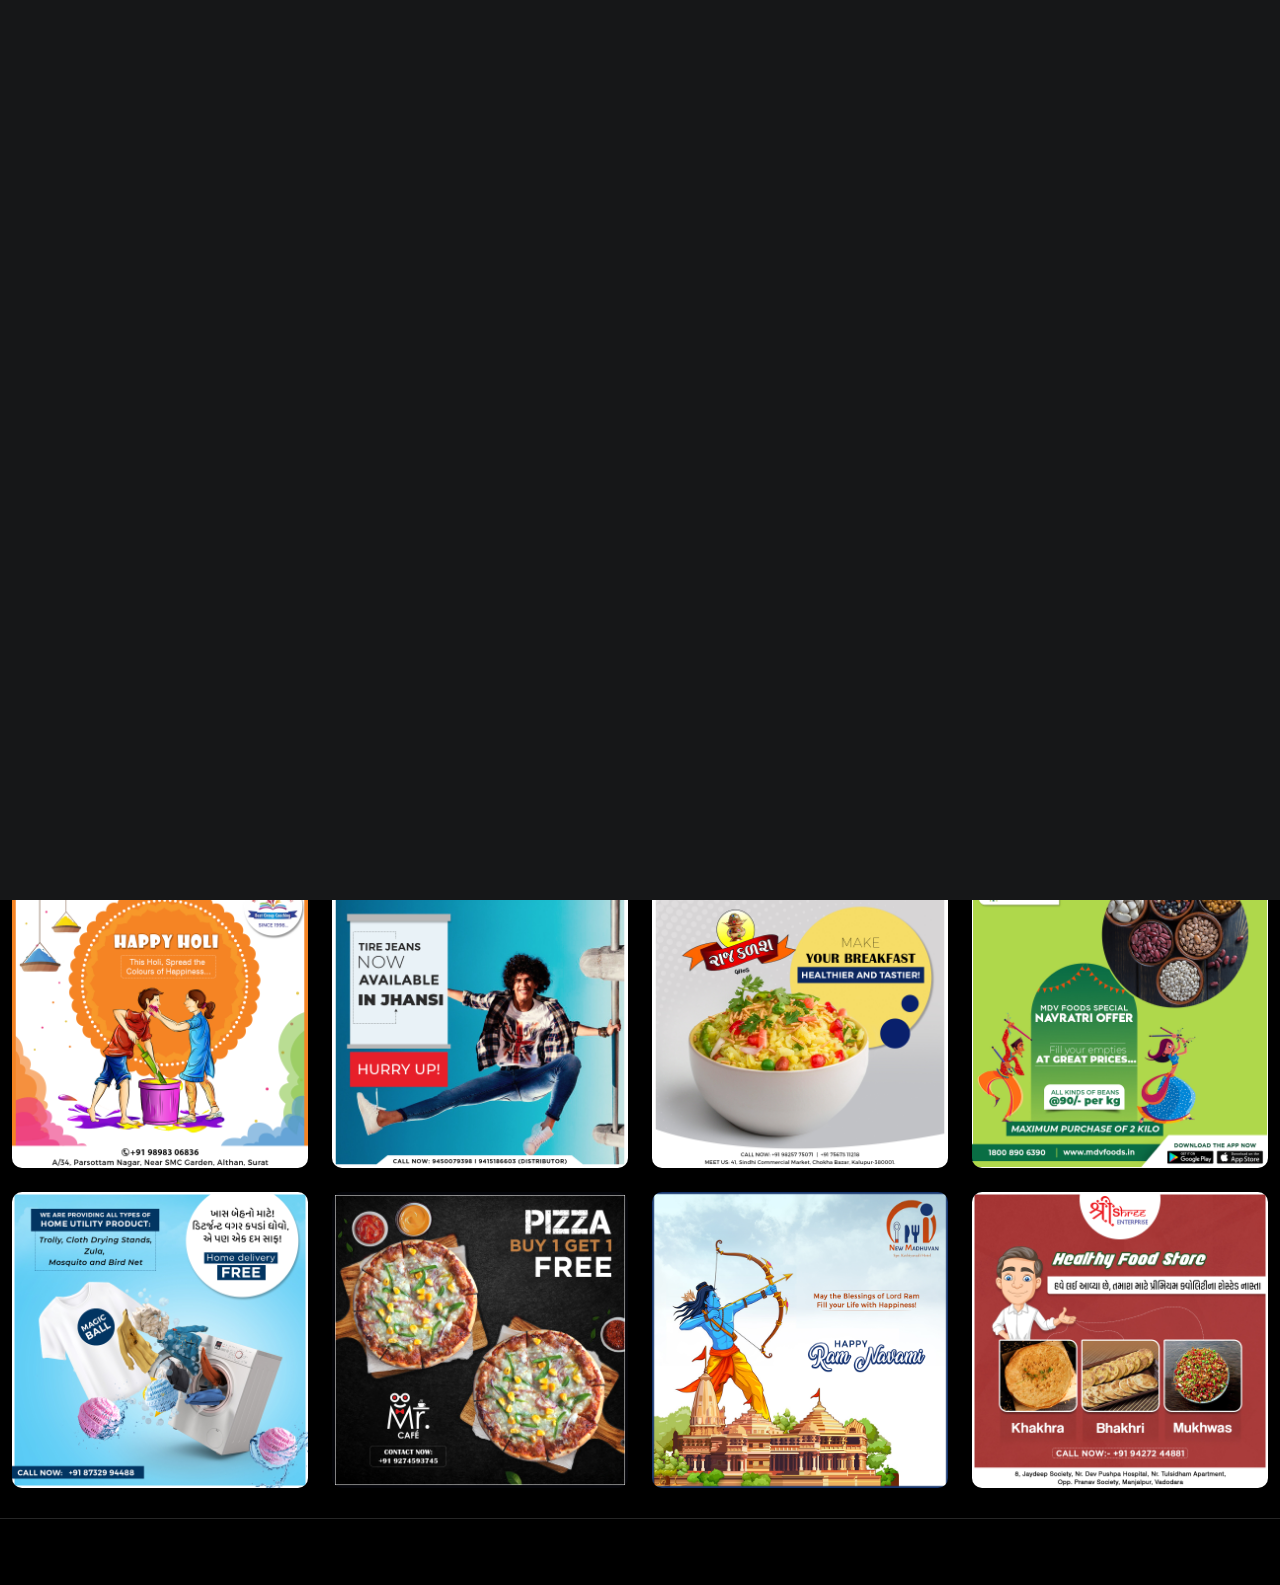
<file: index.html>
<!DOCTYPE html>
<html lang="en">

<head>
  <meta charset="utf-8">
  <meta content="width=device-width, initial-scale=1.0" name="viewport">

  <title>Srushti Patel</title>
  <meta content="" name="description">
  <meta content="" name="keywords">

  <!-- Favicons -->
  <link href="assets/img/favicon.png" rel="icon">
  <link href="assets/img/apple-touch-icon.png" rel="apple-touch-icon">

  <!-- Google Fonts -->
  <link rel="preconnect" href="https://fonts.googleapis.com">
  <link rel="preconnect" href="https://fonts.gstatic.com" crossorigin>
  <link href="https://fonts.googleapis.com/css2?family=Open+Sans:ital,wght@0,300;0,400;0,500;0,600;0,700;1,300;1,400;1,600;1,700&family=Inter:ital,wght@0,300;0,400;0,500;0,600;0,700;1,300;1,400;1,500;1,600;1,700&family=Cardo:ital,wght@0,400;0,700;1,400&display=swap" rel="stylesheet">

  <!-- Vendor CSS Files -->
  <link href="assets/vendor/bootstrap/css/bootstrap.min.css" rel="stylesheet">
  <link href="assets/vendor/bootstrap-icons/bootstrap-icons.css" rel="stylesheet">
  <link href="assets/vendor/swiper/swiper-bundle.min.css" rel="stylesheet">
  <link href="assets/vendor/glightbox/css/glightbox.min.css" rel="stylesheet">
  <link href="assets/vendor/aos/aos.css" rel="stylesheet">

  <!-- Template Main CSS File -->
  <link href="assets/css/main.css" rel="stylesheet">

</head>

<body>

  <!-- ======= Header ======= -->
  <header id="header" class="header d-flex align-items-center fixed-top">
    <div class="container-fluid d-flex align-items-center justify-content-between">

      <a href="index.html" class="logo d-flex align-items-center  me-auto me-lg-0">
        <!-- Uncomment the line below if you also wish to use an image logo -->
        <img src="assets/img/logo.png" alt="">
        <!-- <i class="bi bi-camera"></i> -->
        <h1>Srushti Patel</h1>
      </a>

      <nav id="navbar" class="navbar">
        <ul>
          <li><a href="index.html" class="active">Home</a></li>
          <li><a href="about.html">About</a></li>
          <li><a href="gallery.html"><span>Gallery</span></a>
          <!-- <li class="dropdown"><a href="#"><span>Gallery</span> <i class="bi bi-chevron-down dropdown-indicator"></i></a> -->
            <!-- <ul>
              <li><a href="gallery.html">Nature</a></li>
              <li><a href="gallery.html">People</a></li>
              <li><a href="gallery.html">Architecture</a></li>
              <li><a href="gallery.html">Animals</a></li>
              <li><a href="gallery.html">Sports</a></li>
              <li><a href="gallery.html">Travel</a></li>
              <li class="dropdown"><a href="#"><span>Sub Menu</span> <i class="bi bi-chevron-down dropdown-indicator"></i></a>
                <ul>
                  <li><a href="#">Sub Menu 1</a></li>
                  <li><a href="#">Sub Menu 2</a></li>
                  <li><a href="#">Sub Menu 3</a></li>
                </ul>
              </li>
            </ul> -->
          </li>
          <li><a href="services.html">Services</a></li>
          <li><a href="contact.html">Contact</a></li>
        </ul>
      </nav><!-- .navbar -->

      <div class="header-social-links">
        <!-- <a href="#" class="twitter"><i class="bi bi-twitter"></i></a>
        <a href="#" class="facebook"><i class="bi bi-facebook"></i></a>
        <a href="#" class="instagram"><i class="bi bi-instagram"></i></a>
        <a href="#" class="linkedin"><i class="bi bi-linkedin"></i></i></a> -->
      </div>
      <i class="mobile-nav-toggle mobile-nav-show bi bi-list"></i>
      <i class="mobile-nav-toggle mobile-nav-hide d-none bi bi-x"></i>

    </div>
  </header><!-- End Header -->

  <!-- ======= Hero Section ======= -->
  <section id="hero" class="hero d-flex flex-column justify-content-center align-items-center" data-aos="fade" data-aos-delay="1500">
    <div class="container">
      <div class="row justify-content-center">
        <div class="col-lg-6 text-center">
          <h2>I'm <span>Srushti Patel</span> a Professional Graphic Designer from surat city.</h2>
          <p>Enthusiastic and hard-working production graphic designer with 2+ years of professional experiences. seeking a role with Clean and Green, where my background in product design and randing would enale Clean and Green products to rival competitor brands with uniue, treding design and attract more customers.</p>
          <!-- <a href="contact.html" class="btn-get-started">Available for hire</a> -->
        </div>
      </div>
    </div>
  </section><!-- End Hero Section -->

  <main id="main" data-aos="fade" data-aos-delay="1500">

    <!-- ======= Gallery Section ======= -->
    <section id="gallery" class="gallery">
      <div class="container-fluid">
<div class="row gy-4 justify-content-center">
          <div class="col-xl-3 col-lg-4 col-md-6">
            <div class="gallery-item h-100">
              <img src="assets/img/gallery/Good friday.jpg" class="img-fluid" alt="">
              <div class="gallery-links d-flex align-items-center justify-content-center">
                <a href="assets/img/gallery/Good friday.jpg" title="Good Friday" class="glightbox preview-link"><i class="bi bi-arrows-angle-expand"></i></a>
                <!-- <a href="gallery-single.html" class="details-link"><i class="bi bi-link-45deg"></i></a> -->
              </div>
            </div>
          </div><!-- End Gallery Item -->
          <div class="col-xl-3 col-lg-4 col-md-6">
            <div class="gallery-item h-100">
              <img src="assets/img/gallery/hanuman jayanti.jpg" class="img-fluid" alt="">
              <div class="gallery-links d-flex align-items-center justify-content-center">
                <a href="assets/img/gallery/hanuman jayanti.jpg" title="Gallery 2" class="glightbox preview-link"><i class="bi bi-arrows-angle-expand"></i></a>
              </div>
            </div>
          </div><!-- End Gallery Item -->
          <div class="col-xl-3 col-lg-4 col-md-6">
            <div class="gallery-item h-100">
              <img src="assets/img/gallery/ramnavami.jpg" class="img-fluid" alt="">
              <div class="gallery-links d-flex align-items-center justify-content-center">
                <a href="assets/img/gallery/ramnavami.jpg" title="Gallery 3" class="glightbox preview-link"><i class="bi bi-arrows-angle-expand"></i></a>
              </div>
            </div>
          </div><!-- End Gallery Item -->
          <div class="col-xl-3 col-lg-4 col-md-6">
            <div class="gallery-item h-100">
              <img src="assets/img/gallery/03 Feb Aloha.jpg" class="img-fluid" alt="">
              <div class="gallery-links d-flex align-items-center justify-content-center">
                <a href="assets/img/gallery/03 Feb Aloha.jpg" title="Gallery 4" class="glightbox preview-link"><i class="bi bi-arrows-angle-expand"></i></a>
              </div>
            </div>
          </div><!-- End Gallery Item -->
          <div class="col-xl-3 col-lg-4 col-md-6">
            <div class="gallery-item h-100">
              <img src="assets/img/gallery/10 March.jpg" class="img-fluid" alt="">
              <div class="gallery-links d-flex align-items-center justify-content-center">
                <a href="assets/img/gallery/10 March.jpg" title="Gallery 5" class="glightbox preview-link"><i class="bi bi-arrows-angle-expand"></i></a>
              </div>
            </div>
          </div><!-- End Gallery Item -->
          <div class="col-xl-3 col-lg-4 col-md-6">
            <div class="gallery-item h-100">
              <img src="assets/img/gallery/34.jpg" class="img-fluid" alt="">
              <div class="gallery-links d-flex align-items-center justify-content-center">
                <a href="assets/img/gallery/34.jpg" title="Gallery 6" class="glightbox preview-link"><i class="bi bi-arrows-angle-expand"></i></a>
              </div>
            </div>
          </div><!-- End Gallery Item -->
          <div class="col-xl-3 col-lg-4 col-md-6">
            <div class="gallery-item h-100">
              <img src="assets/img/gallery/45.jpg" class="img-fluid" alt="">
              <div class="gallery-links d-flex align-items-center justify-content-center">
                <a href="assets/img/gallery/45.jpg" title="Gallery 7" class="glightbox preview-link"><i class="bi bi-arrows-angle-expand"></i></a>
              </div>
            </div>
          </div><!-- End Gallery Item -->
          <div class="col-xl-3 col-lg-4 col-md-6">
            <div class="gallery-item h-100">
              <img src="assets/img/gallery/Extra 02 4 x 4.jpg" class="img-fluid" alt="">
              <div class="gallery-links d-flex align-items-center justify-content-center">
                <a href="assets/img/gallery/Extra 02 4 x 4.jpg" title="Gallery 8" class="glightbox preview-link"><i class="bi bi-arrows-angle-expand"></i></a>
              </div>
            </div>
          </div><!-- End Gallery Item -->
          <div class="col-xl-3 col-lg-4 col-md-6">
            <div class="gallery-item h-100">
              <img src="assets/img/gallery/Magic ball 01.jpg" class="img-fluid" alt="">
              <div class="gallery-links d-flex align-items-center justify-content-center">
                <a href="assets/img/gallery/Magic ball 01.jpg" title="Gallery 9" class="glightbox preview-link"><i class="bi bi-arrows-angle-expand"></i></a>
              </div>
            </div>
          </div><!-- End Gallery Item -->
          <div class="col-xl-3 col-lg-4 col-md-6">
            <div class="gallery-item h-100">
              <img src="assets/img/gallery/Mr. Cafe 3.jpg" class="img-fluid" alt="">
              <div class="gallery-links d-flex align-items-center justify-content-center">
                <a href="assets/img/gallery/Mr. Cafe 3.jpg" title="Gallery 10" class="glightbox preview-link"><i class="bi bi-arrows-angle-expand"></i></a>
              </div>
            </div>
          </div><!-- End Gallery Item -->
          <div class="col-xl-3 col-lg-4 col-md-6">
            <div class="gallery-item h-100">
              <img src="assets/img/gallery/New madhuwan 1.jpg" class="img-fluid" alt="">
              <div class="gallery-links d-flex align-items-center justify-content-center">
                <a href="assets/img/gallery/New madhuwan 1.jpg" title="Gallery 11" class="glightbox preview-link"><i class="bi bi-arrows-angle-expand"></i></a>
              </div>
            </div>
          </div><!-- End Gallery Item -->
          <div class="col-xl-3 col-lg-4 col-md-6">
            <div class="gallery-item h-100">
              <img src="assets/img/gallery/Shree Enterprize.jpg" class="img-fluid" alt="">
              <div class="gallery-links d-flex align-items-center justify-content-center">
              <a href="assets/img/gallery/Shree Enterprize.jpg" title="Gallery 12" class="glightbox preview-link"><i class="bi bi-arrows-angle-expand"></i></a>
              </div>
            </div>
          </div><!-- End Gallery Item -->
          

        </div>
      </div>
    </section><!-- End Gallery Section -->

  </main><!-- End #main -->

  <!-- ======= Footer ======= -->
  <footer id="footer" class="footer">
    <div class="container">
      <!-- <div class="copyright"> -->
        
      <!-- </div> -->
      <div class="credits">
        <!-- All the links in the footer should remain intact. -->
        <!-- You can delete the links only if you purchased the pro version. -->
        <!-- Licensing information: https://bootstrapmade.com/license/ -->
        
		
      </div>
    </div>
  </footer><!-- End Footer -->

  <a href="#" class="scroll-top d-flex align-items-center justify-content-center"><i class="bi bi-arrow-up-short"></i></a>

  <div id="preloader">
    <div class="line"></div>
  </div>

  <!-- Vendor JS Files -->
  <script src="assets/vendor/bootstrap/js/bootstrap.bundle.min.js"></script>
  <script src="assets/vendor/swiper/swiper-bundle.min.js"></script>
  <script src="assets/vendor/glightbox/js/glightbox.min.js"></script>
  <script src="assets/vendor/aos/aos.js"></script>
  <script src="assets/vendor/php-email-form/validate.js"></script>

  <!-- Template Main JS File -->
  <script src="assets/js/main.js"></script>

</body>

</html>
</file>
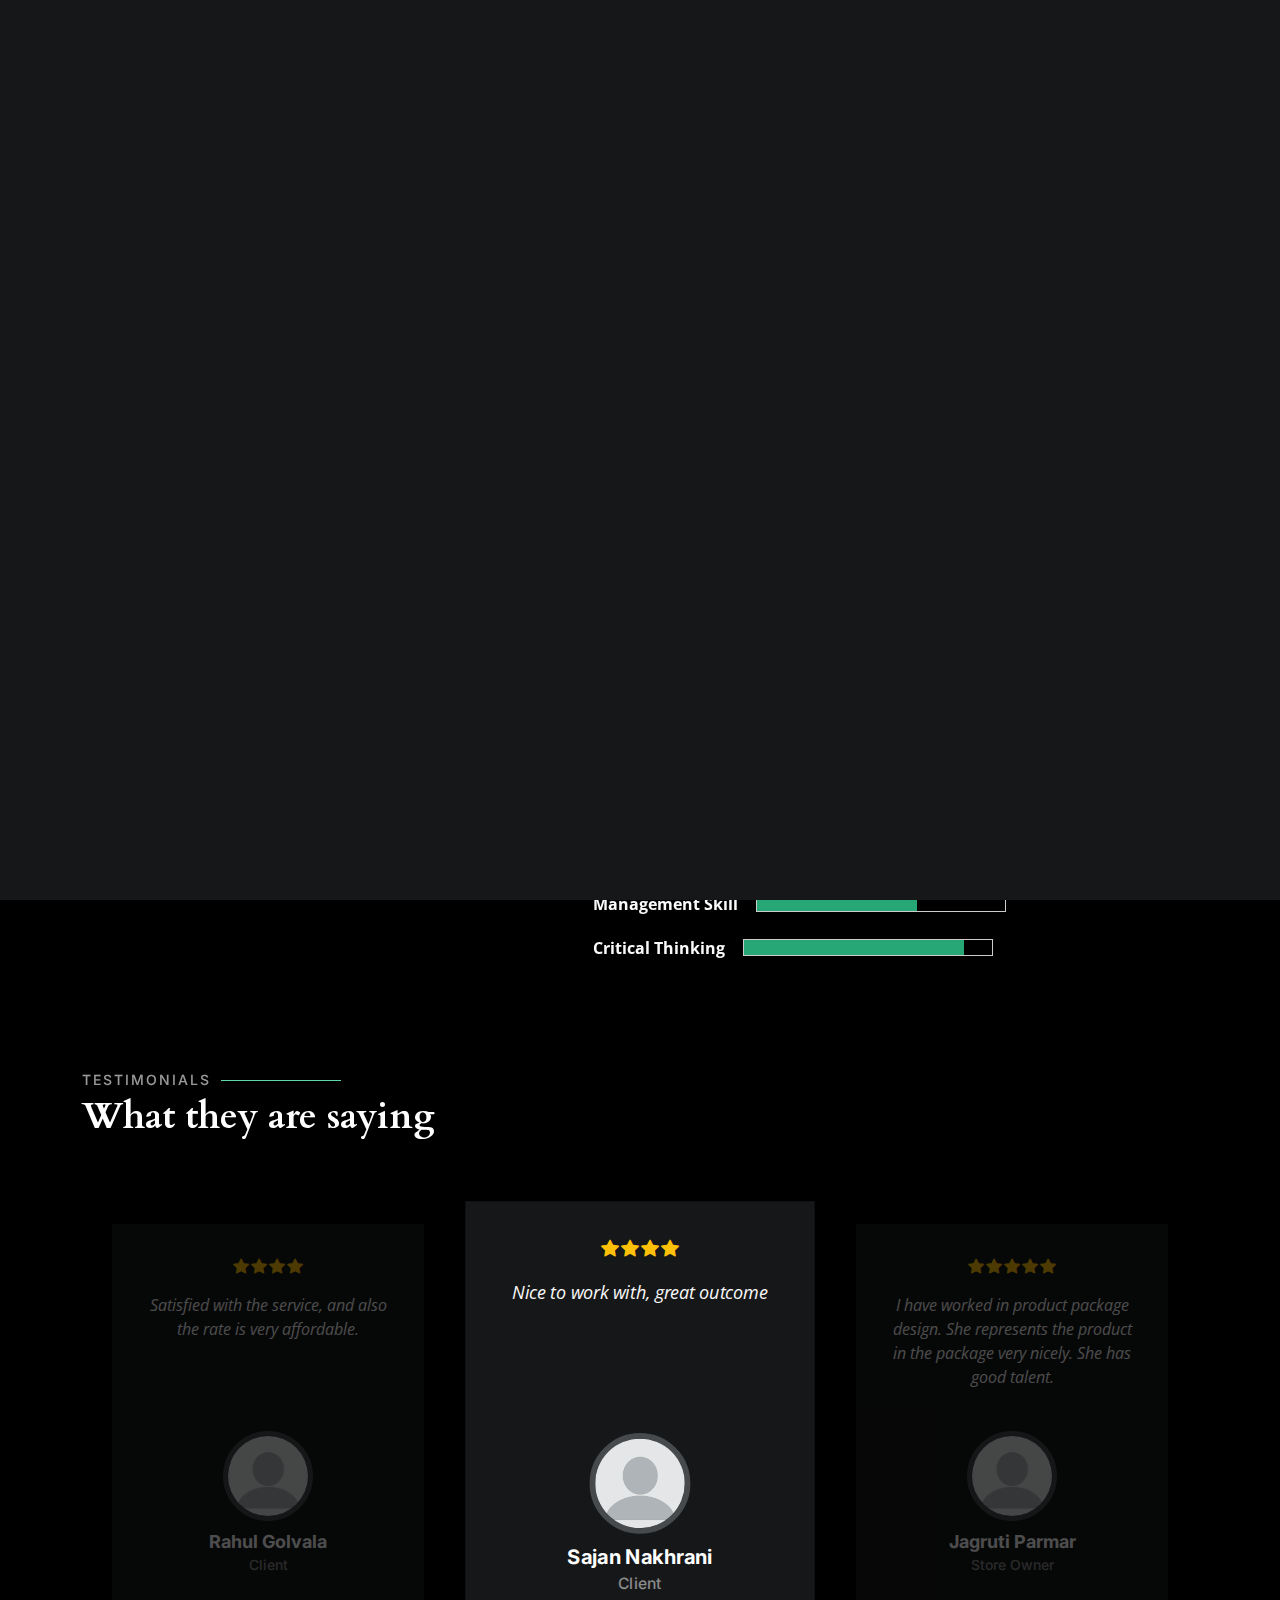
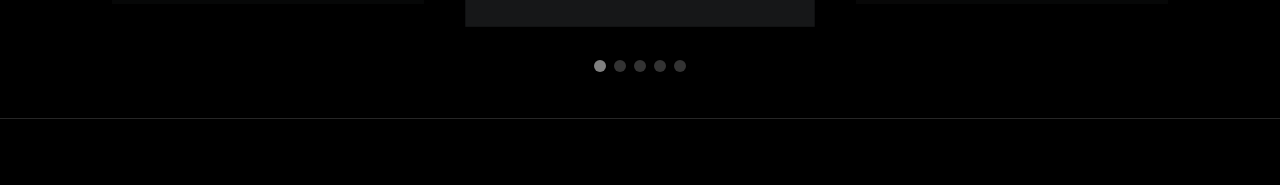
<file: about.html>
<!DOCTYPE html>
<html lang="en">

<head>
  <meta charset="utf-8">
  <meta content="width=device-width, initial-scale=1.0" name="viewport">

  <title>Srushti Patel - About</title>
  <meta content="" name="description">
  <meta content="" name="keywords">

  <!-- Favicons -->
  <link href="assets/img/favicon.png" rel="icon">
  <link href="assets/img/apple-touch-icon.png" rel="apple-touch-icon">

  <!-- Google Fonts -->
  <link rel="preconnect" href="https://fonts.googleapis.com">
  <link rel="preconnect" href="https://fonts.gstatic.com" crossorigin>
  <link href="https://fonts.googleapis.com/css2?family=Open+Sans:ital,wght@0,300;0,400;0,500;0,600;0,700;1,300;1,400;1,600;1,700&family=Inter:ital,wght@0,300;0,400;0,500;0,600;0,700;1,300;1,400;1,500;1,600;1,700&family=Cardo:ital,wght@0,400;0,700;1,400&display=swap" rel="stylesheet">

  <!-- Vendor CSS Files -->
  <link href="assets/vendor/bootstrap/css/bootstrap.min.css" rel="stylesheet">
  <link href="assets/vendor/bootstrap-icons/bootstrap-icons.css" rel="stylesheet">
  <link href="assets/vendor/swiper/swiper-bundle.min.css" rel="stylesheet">
  <link href="assets/vendor/glightbox/css/glightbox.min.css" rel="stylesheet">
  <link href="assets/vendor/aos/aos.css" rel="stylesheet">

  <!-- Template Main CSS File -->
  <link href="assets/css/main.css" rel="stylesheet">

  <!-- =======================================================
  * Template Name: PhotoFolio - v1.2.0
  * Template URL: https://bootstrapmade.com/photofolio-bootstrap-photography-website-template/
  * Author: BootstrapMade.com
  * License: https://bootstrapmade.com/license/
  ======================================================== -->
</head>

<body>

  <!-- ======= Header ======= -->
  <header id="header" class="header d-flex align-items-center fixed-top">
    <div class="container-fluid d-flex align-items-center justify-content-between">

      <a href="index.html" class="logo d-flex align-items-center  me-auto me-lg-0">
        <!-- Uncomment the line below if you also wish to use an image logo -->
        <img src="assets/img/logo.png" alt="">
        <!-- <i class="bi bi-camera"></i> -->
        <h1>Srushti Patel</h1>
      </a>

      <nav id="navbar" class="navbar">
        <ul>
          <li><a href="index.html">Home</a></li>
          <li><a href="about.html" class="active">About</a></li>
          <li><a href="gallery.html"><span>Gallery</span></a>
           
          </li>
          <li><a href="services.html">Services</a></li>
          <li><a href="contact.html">Contact</a></li>
        </ul>
      </nav><!-- .navbar -->

      <div class="header-social-links">
        <!-- <a href="#" class="twitter"><i class="bi bi-twitter"></i></a>
        <a href="#" class="facebook"><i class="bi bi-facebook"></i></a>
        <a href="#" class="instagram"><i class="bi bi-instagram"></i></a>
        <a href="#" class="linkedin"><i class="bi bi-linkedin"></i></i></a> -->
      </div>
      <i class="mobile-nav-toggle mobile-nav-show bi bi-list"></i>
      <i class="mobile-nav-toggle mobile-nav-hide d-none bi bi-x"></i>

    </div>
  </header><!-- End Header -->

  <main id="main" data-aos="fade" data-aos-delay="1500">

    <!-- ======= End Page Header ======= -->
    <div class="page-header d-flex align-items-center">
      <div class="container position-relative">
        <div class="row d-flex justify-content-center">
          <div class="col-lg-6 text-center">
            <h2>About</h2>
            <p>If you think good design is expensive, you should look at the cost of bad design.</p>
            <p><span>- RALF SPETH</span></p>

            <!-- <a class="cta-btn" href="contact.html">Available for hire</a> -->

          </div>
        </div>
      </div>
    </div><!-- End Page Header -->

    <!-- ======= About Section ======= -->
    <section id="about" class="about">
      <div class="container">

        <div class="row gy-4 justify-content-center">
          <div class="col-lg-4">
            <img src="assets/img/profile-img.jpg" class="img-fluid" alt="">
          </div>
          <div class="col-lg-5 content">
            <h2>Draphic Designer</h2>
            <p class="fst-italic py-3">
              I am a Graphics Designer with 2+ years of experience. Also, I have an experience in social media management work and team handling.
            </p>
            <div class="row">
              <div class="col-lg-6">
                <ul>
                  <li><i class="bi bi-chevron-right"></i> <strong>Birthday:</strong> <span>2 Jan 1998</span></li>
                  <!-- <li><i class="bi bi-chevron-right"></i> <strong>Website:</strong> <span>www.example.com</span></li> -->
                  <li><i class="bi bi-chevron-right"></i> <strong>Phone:</strong> <span>+91 87338 08116</span></li>
                  <li><i class="bi bi-chevron-right"></i> <strong>City:</strong> <span>Surat, Gujarat</span></li>
                </ul>
              </div>
              <div class="col-lg-6">
                <ul>
                  <li><i class="bi bi-chevron-right"></i> <strong>Age:</strong> <span>26</span></li>
                  <li><i class="bi bi-chevron-right"></i> <strong>Degree:</strong> <span>B.E Computer Engineering</span></li>
                  <li><i class="bi bi-chevron-right"></i> <strong>Email:</strong> <span>srushtimodi01@gmail.com</span></li>
                  <li><i class="bi bi-chevron-right"></i> <strong>Freelance:</strong> <span>Available</span></li>
                </ul>
              </div>
            </div>
            <div class="row">
              <!-- <div class="col-lg-6"> -->
              <ul>
                <li>
                  <i class="bi bi-chevron-right"></i> <strong>Skill:</strong>
                </li>
                <li>
                  <strong>Adobe Photoshop &nbsp;</strong>
                    <div class="progressBorder">
                      <div class="progresSkill" style="height: 15px;width: 170px;color:#000!important;background-color:#27a776!important;"></div>
                    </div>
                </li>
                <li>
                  <strong>Adobe Corel Draw &nbsp;</strong>
                    <div class="progressBorder">
                      <div class="progresSkill" style="height: 15px;width: 200px;color:#000!important;background-color:#27a776!important;"></div>
                    </div>
                </li>
                <li>
                  <strong>Adobe Illustrator &nbsp;</strong>
                    <div class="progressBorder">
                      <div class="progresSkill" style="height: 15px;width: 190px;color:#000!important;background-color:#27a776!important;"></div>
                    </div>
                </li>
                <li>
                  <strong>Management Skill &nbsp;</strong>
                    <div class="progressBorder">
                      <div class="progresSkill" style="height: 15px;width: 160px;color:#000!important;background-color:#27a776!important;"></div>
                    </div>
                </li>
                <li>
                  <strong>Critical Thinking &nbsp;</strong>
                    <div class="progressBorder">
                      <div class="progresSkill" style="height: 15px;width: 220px;color:#000!important;background-color:#27a776!important;"></div>
                    </div>
                </li>
              </ul>
              <!-- <div> -->
            </div>
            <!-- <div class="row">
              <ul>
                <li><i class="bi bi-chevron-right"></i> <strong>Experience:</strong>
              </ul>
                <strong class="text-green">Bahuchar Graphics</strong>
                <i>January 2020 - July 2022 &nbsp;&nbsp;&nbsp; <span class="bi-map"> Surat</span></i>
                <li>I started training for 6 months and continue my job at this office.</li>
                <li>I have training in Adobe Photoshop,Corel Draw,Illustrator</li>              
                <li>Edited editorial photos for clients and social media posts, festival post</li>
            </div>
            
             -->
          </div>
        </div>

      </div>
    </section><!-- End About Section -->

    <!-- ======= Testimonials Section ======= -->
    <section id="testimonials" class="testimonials">
      <div class="container">

        <div class="section-header">
          <h2>Testimonials</h2>
          <p>What they are saying</p>
        </div>

        <div class="slides-3 swiper">
          <div class="swiper-wrapper">

            <div class="swiper-slide">
              <div class="testimonial-item">
                <div class="stars">
                  <i class="bi bi-star-fill"></i><i class="bi bi-star-fill"></i><i class="bi bi-star-fill"></i><i class="bi bi-star-fill"></i>
                </div>
                <p>
                  Satisfied with the service, and also the rate is very affordable.
                </p>
                <div class="profile mt-auto">
                  <img src="assets/img/portfolio/profile.jpg" class="testimonial-img" alt="">
                  <h3>Rahul Golvala</h3>
                  <h4>Client</h4>
                </div>
              </div>
            </div><!-- End testimonial item -->

            <div class="swiper-slide">
              <div class="testimonial-item">
                <div class="stars">
                  <i class="bi bi-star-fill"></i><i class="bi bi-star-fill"></i><i class="bi bi-star-fill"></i><i class="bi bi-star-fill"></i>
                </div>
                <p>
                 Nice to work with, great outcome
                </p>
                <div class="profile mt-auto">
                  <img src="assets/img/portfolio/profile.jpg" class="testimonial-img" alt="">
                  <h3>Sajan Nakhrani</h3>
                  <h4>Client</h4>
                </div>
              </div>
            </div><!-- End testimonial item -->

            <div class="swiper-slide">
              <div class="testimonial-item">
                <div class="stars">
                  <i class="bi bi-star-fill"></i><i class="bi bi-star-fill"></i><i class="bi bi-star-fill"></i><i class="bi bi-star-fill"></i><i class="bi bi-star-fill"></i>
                </div>
                <p>
                  I have worked in product package design. She represents the product in the package very nicely. She has good talent.
                </p>
                <div class="profile mt-auto">
                  <img src="assets/img/portfolio/profile.jpg" class="testimonial-img" alt="">
                  <h3>Jagruti Parmar</h3>
                  <h4>Store Owner</h4>
                </div>
              </div>
            </div><!-- End testimonial item -->

            <div class="swiper-slide">
              <div class="testimonial-item">
                <div class="stars">
                  <i class="bi bi-star-fill"></i><i class="bi bi-star-fill"></i><i class="bi bi-star-fill"></i><i class="bi bi-star-fill"></i><i class="bi bi-star-fill"></i>
                </div>
                <p>
                  Impressed with productive work.
                </p>
                <div class="profile mt-auto">
                  <img src="assets/img/portfolio/profile.jpg" class="testimonial-img" alt="">
                  <h3>Meet Patel</h3>
                  <h4>Brokerage</h4>
                </div>
              </div>
            </div><!-- End testimonial item -->

            <div class="swiper-slide">
              <div class="testimonial-item">
                <div class="stars">
                  <i class="bi bi-star-fill"></i><i class="bi bi-star-fill"></i><i class="bi bi-star-fill"></i><i class="bi bi-star-fill"></i><i class="bi bi-star-fill"></i>
                </div>
                <p>
                  Fantastic work by Srushti. I appreciated how communicative she was throughout the entire process.
                </p>
                <div class="profile mt-auto">
                  <img src="assets/img/portfolio/profile.jpg" class="testimonial-img" alt="">
                  <h3>Nency</h3>
                  <h4>Entrepreneur</h4>
                </div>
              </div>
            </div><!-- End testimonial item -->

          </div>
          <div class="swiper-pagination"></div>
        </div>

      </div>
    </section><!-- End Testimonials Section -->

  </main><!-- End #main -->

  <!-- ======= Footer ======= -->
  <footer id="footer" class="footer">
    <div class="container">
      
      <div class="credits">
      
      </div>
    </div>
  </footer><!-- End Footer -->

  <a href="#" class="scroll-top d-flex align-items-center justify-content-center"><i class="bi bi-arrow-up-short"></i></a>

  <div id="preloader">
    <div class="line"></div>
  </div>

  <!-- Vendor JS Files -->
  <script src="assets/vendor/bootstrap/js/bootstrap.bundle.min.js"></script>
  <script src="assets/vendor/swiper/swiper-bundle.min.js"></script>
  <script src="assets/vendor/glightbox/js/glightbox.min.js"></script>
  <script src="assets/vendor/aos/aos.js"></script>
  <script src="assets/vendor/php-email-form/validate.js"></script>

  <!-- Template Main JS File -->
  <script src="assets/js/main.js"></script>

</body>

</html>
</file>
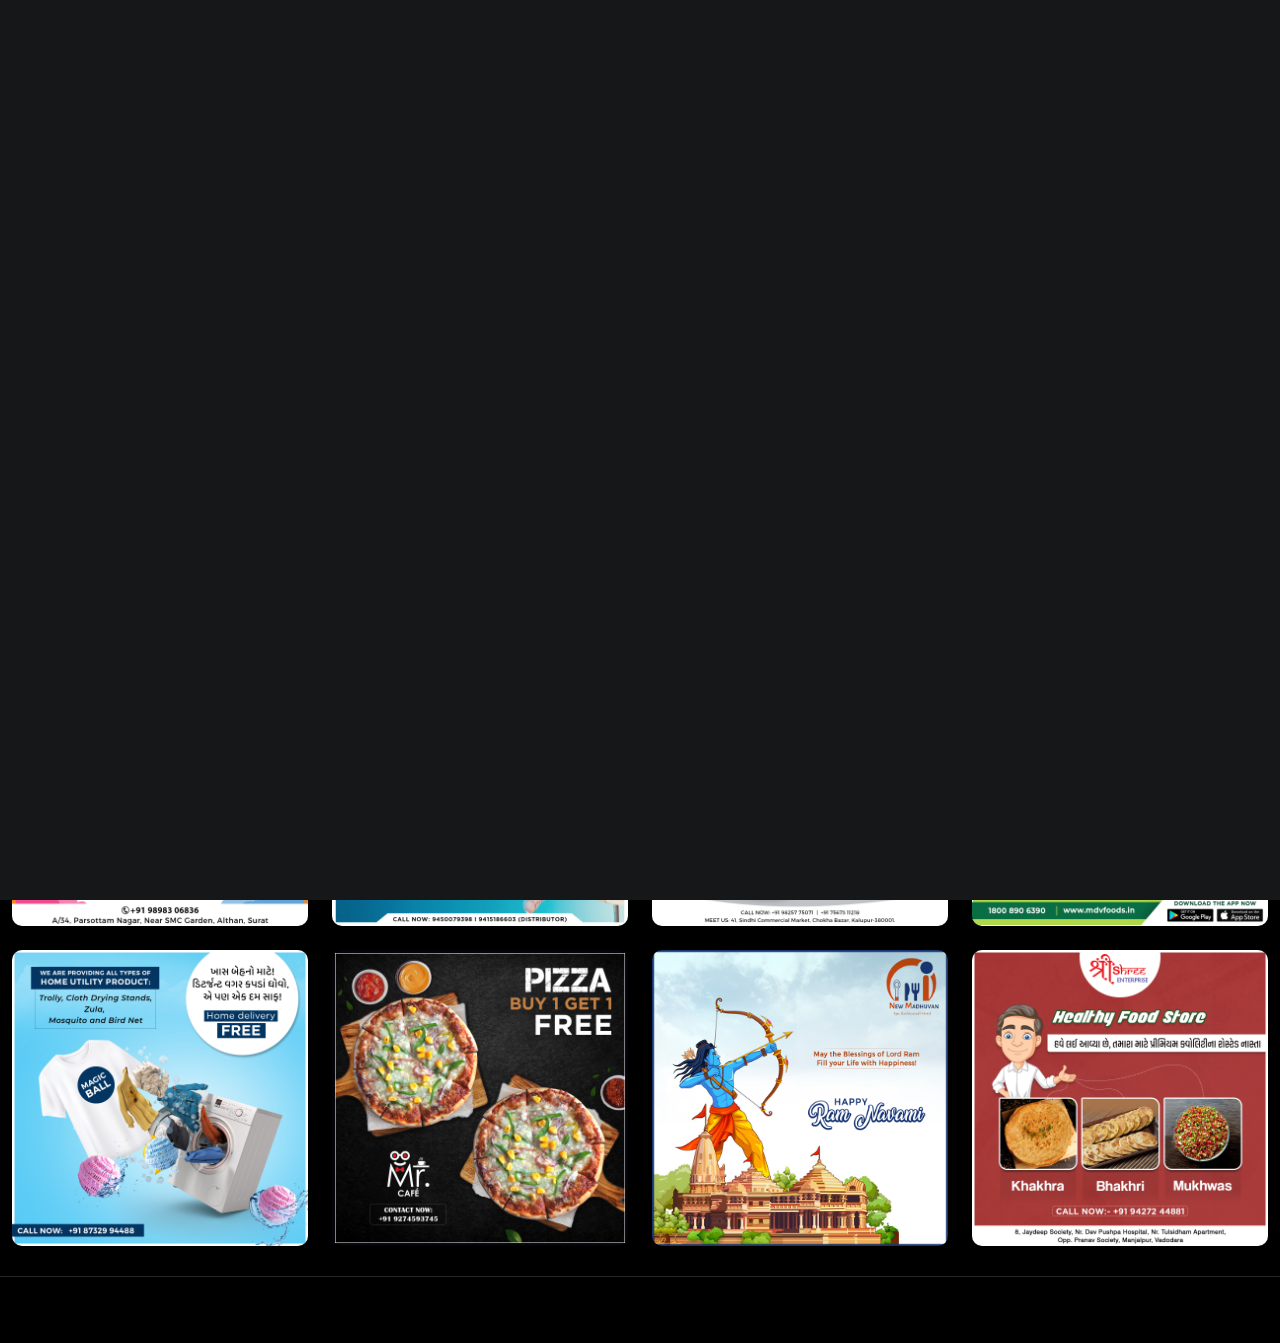
<file: gallery.html>
<!DOCTYPE html>
<html lang="en">

<head>
  <meta charset="utf-8">
  <meta content="width=device-width, initial-scale=1.0" name="viewport">

  <title>Gallery</title>
  <meta content="" name="description">
  <meta content="" name="keywords">

  <!-- Favicons -->
  <link href="assets/img/favicon.png" rel="icon">
  <link href="assets/img/apple-touch-icon.png" rel="apple-touch-icon">

  <!-- Google Fonts -->
  <link rel="preconnect" href="https://fonts.googleapis.com">
  <link rel="preconnect" href="https://fonts.gstatic.com" crossorigin>
  <link href="https://fonts.googleapis.com/css2?family=Open+Sans:ital,wght@0,300;0,400;0,500;0,600;0,700;1,300;1,400;1,600;1,700&family=Inter:ital,wght@0,300;0,400;0,500;0,600;0,700;1,300;1,400;1,500;1,600;1,700&family=Cardo:ital,wght@0,400;0,700;1,400&display=swap" rel="stylesheet">

  <!-- Vendor CSS Files -->
  <link href="assets/vendor/bootstrap/css/bootstrap.min.css" rel="stylesheet">
  <link href="assets/vendor/bootstrap-icons/bootstrap-icons.css" rel="stylesheet">
  <link href="assets/vendor/swiper/swiper-bundle.min.css" rel="stylesheet">
  <link href="assets/vendor/glightbox/css/glightbox.min.css" rel="stylesheet">
  <link href="assets/vendor/aos/aos.css" rel="stylesheet">

  <!-- Template Main CSS File -->
  <link href="assets/css/main.css" rel="stylesheet">

  <!-- =======================================================
  * Template Name: PhotoFolio - v1.2.0
  * Template URL: https://bootstrapmade.com/photofolio-bootstrap-photography-website-template/
  * Author: BootstrapMade.com
  * License: https://bootstrapmade.com/license/
  ======================================================== -->
</head>

<body>

  <!-- ======= Header ======= -->
  <header id="header" class="header d-flex align-items-center fixed-top">
    <div class="container-fluid d-flex align-items-center justify-content-between">

      <a href="index.html" class="logo d-flex align-items-center  me-auto me-lg-0">
        <!-- Uncomment the line below if you also wish to use an image logo -->
        <img src="assets/img/logo.png" alt="">
        <!-- <i class="bi bi-camera"></i> -->
        <h1>Srushti Patel</h1>
      </a>

      <nav id="navbar" class="navbar">
        <ul>
          <li><a href="index.html">Home</a></li>
          <li><a href="about.html">About</a></li>
          <li><a href="gallery.html" class="active"><span>Gallery</span></a>
          </li>
          <li><a href="services.html">Services</a></li>
          <li><a href="contact.html">Contact</a></li>
        </ul>
      </nav><!-- .navbar -->

      <div class="header-social-links">
        <!-- <a href="#" class="twitter"><i class="bi bi-twitter"></i></a>
        <a href="#" class="facebook"><i class="bi bi-facebook"></i></a>
        <a href="#" class="instagram"><i class="bi bi-instagram"></i></a>
        <a href="#" class="linkedin"><i class="bi bi-linkedin"></i></i></a> -->
      </div>
      <i class="mobile-nav-toggle mobile-nav-show bi bi-list"></i>
      <i class="mobile-nav-toggle mobile-nav-hide d-none bi bi-x"></i>
    </div>
  </header><!-- End Header -->

  <main id="main" data-aos="fade" data-aos-delay="1500">

    <!-- ======= End Page Header ======= -->
    <div class="page-header d-flex align-items-center">
      <div class="container position-relative">
        <div class="row d-flex justify-content-center">
          <div class="col-lg-6 text-center">
            <h2>Work Sample</h2>
            <!-- <p>Odio et unde deleniti. Deserunt numquam exercitationem. Officiis quo odio sint voluptas consequatur ut a odio voluptatem. Sit dolorum debitis veritatis natus dolores. Quasi ratione sint. Sit quaerat ipsum dolorem.</p>

            <a class="cta-btn" href="contact.html">Available for hire</a> -->

          </div>
        </div>
      </div>
    </div><!-- End Page Header -->

    <!-- ======= Gallery Section ======= -->
    <section id="gallery" class="gallery">
      <div class="container-fluid">

        <div class="row gy-4 justify-content-center">
          <div class="col-xl-3 col-lg-4 col-md-6">
            <div class="gallery-item h-100">
              <img src="assets/img/gallery/Good friday.jpg" class="img-fluid" alt="">
              <div class="gallery-links d-flex align-items-center justify-content-center">
                <a href="assets/img/gallery/Good friday.jpg" title="Good Friday" class="glightbox preview-link"><i class="bi bi-arrows-angle-expand"></i></a>
                <!-- <a href="gallery-single.html" class="details-link"><i class="bi bi-link-45deg"></i></a> -->
              </div>
            </div>
          </div><!-- End Gallery Item -->
          <div class="col-xl-3 col-lg-4 col-md-6">
            <div class="gallery-item h-100">
              <img src="assets/img/gallery/hanuman jayanti.jpg" class="img-fluid" alt="">
              <div class="gallery-links d-flex align-items-center justify-content-center">
                <a href="assets/img/gallery/hanuman jayanti.jpg" title="Gallery 2" class="glightbox preview-link"><i class="bi bi-arrows-angle-expand"></i></a>
              </div>
            </div>
          </div><!-- End Gallery Item -->
          <div class="col-xl-3 col-lg-4 col-md-6">
            <div class="gallery-item h-100">
              <img src="assets/img/gallery/ramnavami.jpg" class="img-fluid" alt="">
              <div class="gallery-links d-flex align-items-center justify-content-center">
                <a href="assets/img/gallery/ramnavami.jpg" title="Gallery 3" class="glightbox preview-link"><i class="bi bi-arrows-angle-expand"></i></a>
              </div>
            </div>
          </div><!-- End Gallery Item -->
          <div class="col-xl-3 col-lg-4 col-md-6">
            <div class="gallery-item h-100">
              <img src="assets/img/gallery/03 Feb Aloha.jpg" class="img-fluid" alt="">
              <div class="gallery-links d-flex align-items-center justify-content-center">
                <a href="assets/img/gallery/03 Feb Aloha.jpg" title="Gallery 4" class="glightbox preview-link"><i class="bi bi-arrows-angle-expand"></i></a>
              </div>
            </div>
          </div><!-- End Gallery Item -->
          <div class="col-xl-3 col-lg-4 col-md-6">
            <div class="gallery-item h-100">
              <img src="assets/img/gallery/10 March.jpg" class="img-fluid" alt="">
              <div class="gallery-links d-flex align-items-center justify-content-center">
                <a href="assets/img/gallery/10 March.jpg" title="Gallery 5" class="glightbox preview-link"><i class="bi bi-arrows-angle-expand"></i></a>
              </div>
            </div>
          </div><!-- End Gallery Item -->
          <div class="col-xl-3 col-lg-4 col-md-6">
            <div class="gallery-item h-100">
              <img src="assets/img/gallery/34.jpg" class="img-fluid" alt="">
              <div class="gallery-links d-flex align-items-center justify-content-center">
                <a href="assets/img/gallery/34.jpg" title="Gallery 6" class="glightbox preview-link"><i class="bi bi-arrows-angle-expand"></i></a>
              </div>
            </div>
          </div><!-- End Gallery Item -->
          <div class="col-xl-3 col-lg-4 col-md-6">
            <div class="gallery-item h-100">
              <img src="assets/img/gallery/45.jpg" class="img-fluid" alt="">
              <div class="gallery-links d-flex align-items-center justify-content-center">
                <a href="assets/img/gallery/45.jpg" title="Gallery 7" class="glightbox preview-link"><i class="bi bi-arrows-angle-expand"></i></a>
              </div>
            </div>
          </div><!-- End Gallery Item -->
          <div class="col-xl-3 col-lg-4 col-md-6">
            <div class="gallery-item h-100">
              <img src="assets/img/gallery/Extra 02 4 x 4.jpg" class="img-fluid" alt="">
              <div class="gallery-links d-flex align-items-center justify-content-center">
                <a href="assets/img/gallery/Extra 02 4 x 4.jpg" title="Gallery 8" class="glightbox preview-link"><i class="bi bi-arrows-angle-expand"></i></a>
              </div>
            </div>
          </div><!-- End Gallery Item -->
          <div class="col-xl-3 col-lg-4 col-md-6">
            <div class="gallery-item h-100">
              <img src="assets/img/gallery/Magic ball 01.jpg" class="img-fluid" alt="">
              <div class="gallery-links d-flex align-items-center justify-content-center">
                <a href="assets/img/gallery/Magic ball 01.jpg" title="Gallery 9" class="glightbox preview-link"><i class="bi bi-arrows-angle-expand"></i></a>
              </div>
            </div>
          </div><!-- End Gallery Item -->
          <div class="col-xl-3 col-lg-4 col-md-6">
            <div class="gallery-item h-100">
              <img src="assets/img/gallery/Mr. Cafe 3.jpg" class="img-fluid" alt="">
              <div class="gallery-links d-flex align-items-center justify-content-center">
                <a href="assets/img/gallery/Mr. Cafe 3.jpg" title="Gallery 10" class="glightbox preview-link"><i class="bi bi-arrows-angle-expand"></i></a>
              </div>
            </div>
          </div><!-- End Gallery Item -->
          <div class="col-xl-3 col-lg-4 col-md-6">
            <div class="gallery-item h-100">
              <img src="assets/img/gallery/New madhuwan 1.jpg" class="img-fluid" alt="">
              <div class="gallery-links d-flex align-items-center justify-content-center">
                <a href="assets/img/gallery/New madhuwan 1.jpg" title="Gallery 11" class="glightbox preview-link"><i class="bi bi-arrows-angle-expand"></i></a>
              </div>
            </div>
          </div><!-- End Gallery Item -->
          <div class="col-xl-3 col-lg-4 col-md-6">
            <div class="gallery-item h-100">
              <img src="assets/img/gallery/Shree Enterprize.jpg" class="img-fluid" alt="">
              <div class="gallery-links d-flex align-items-center justify-content-center">
              <a href="assets/img/gallery/Shree Enterprize.jpg" title="Gallery 12" class="glightbox preview-link"><i class="bi bi-arrows-angle-expand"></i></a>
              </div>
            </div>
          </div><!-- End Gallery Item -->
          

        </div>

      </div>
    </section><!-- End Gallery Section -->

  </main><!-- End #main -->

  <!-- ======= Footer ======= -->
  <footer id="footer" class="footer">
    <div class="container">
      <div class="copyright">
        <!-- &copy; Copyright <strong><span>PhotoFolio</span></strong>. All Rights Reserved -->
      </div>
      <div class="credits">
        <!-- All the links in the footer should remain intact. -->
        <!-- You can delete the links only if you purchased the pro version. -->
        <!-- Licensing information: https://bootstrapmade.com/license/ -->
        <!-- Purchase the pro version with working PHP/AJAX contact form: https://bootstrapmade.com/photofolio-bootstrap-photography-website-template/ -->
        <!-- Designed by <a href="https://bootstrapmade.com/">BootstrapMade</a> -->
      </div>
    </div>
  </footer><!-- End Footer -->

  <a href="#" class="scroll-top d-flex align-items-center justify-content-center"><i class="bi bi-arrow-up-short"></i></a>

  <div id="preloader">
    <div class="line"></div>
  </div>

  <!-- Vendor JS Files -->
  <script src="assets/vendor/bootstrap/js/bootstrap.bundle.min.js"></script>
  <script src="assets/vendor/swiper/swiper-bundle.min.js"></script>
  <script src="assets/vendor/glightbox/js/glightbox.min.js"></script>
  <script src="assets/vendor/aos/aos.js"></script>
  <script src="assets/vendor/php-email-form/validate.js"></script>

  <!-- Template Main JS File -->
  <script src="assets/js/main.js"></script>

</body>

</html>
</file>
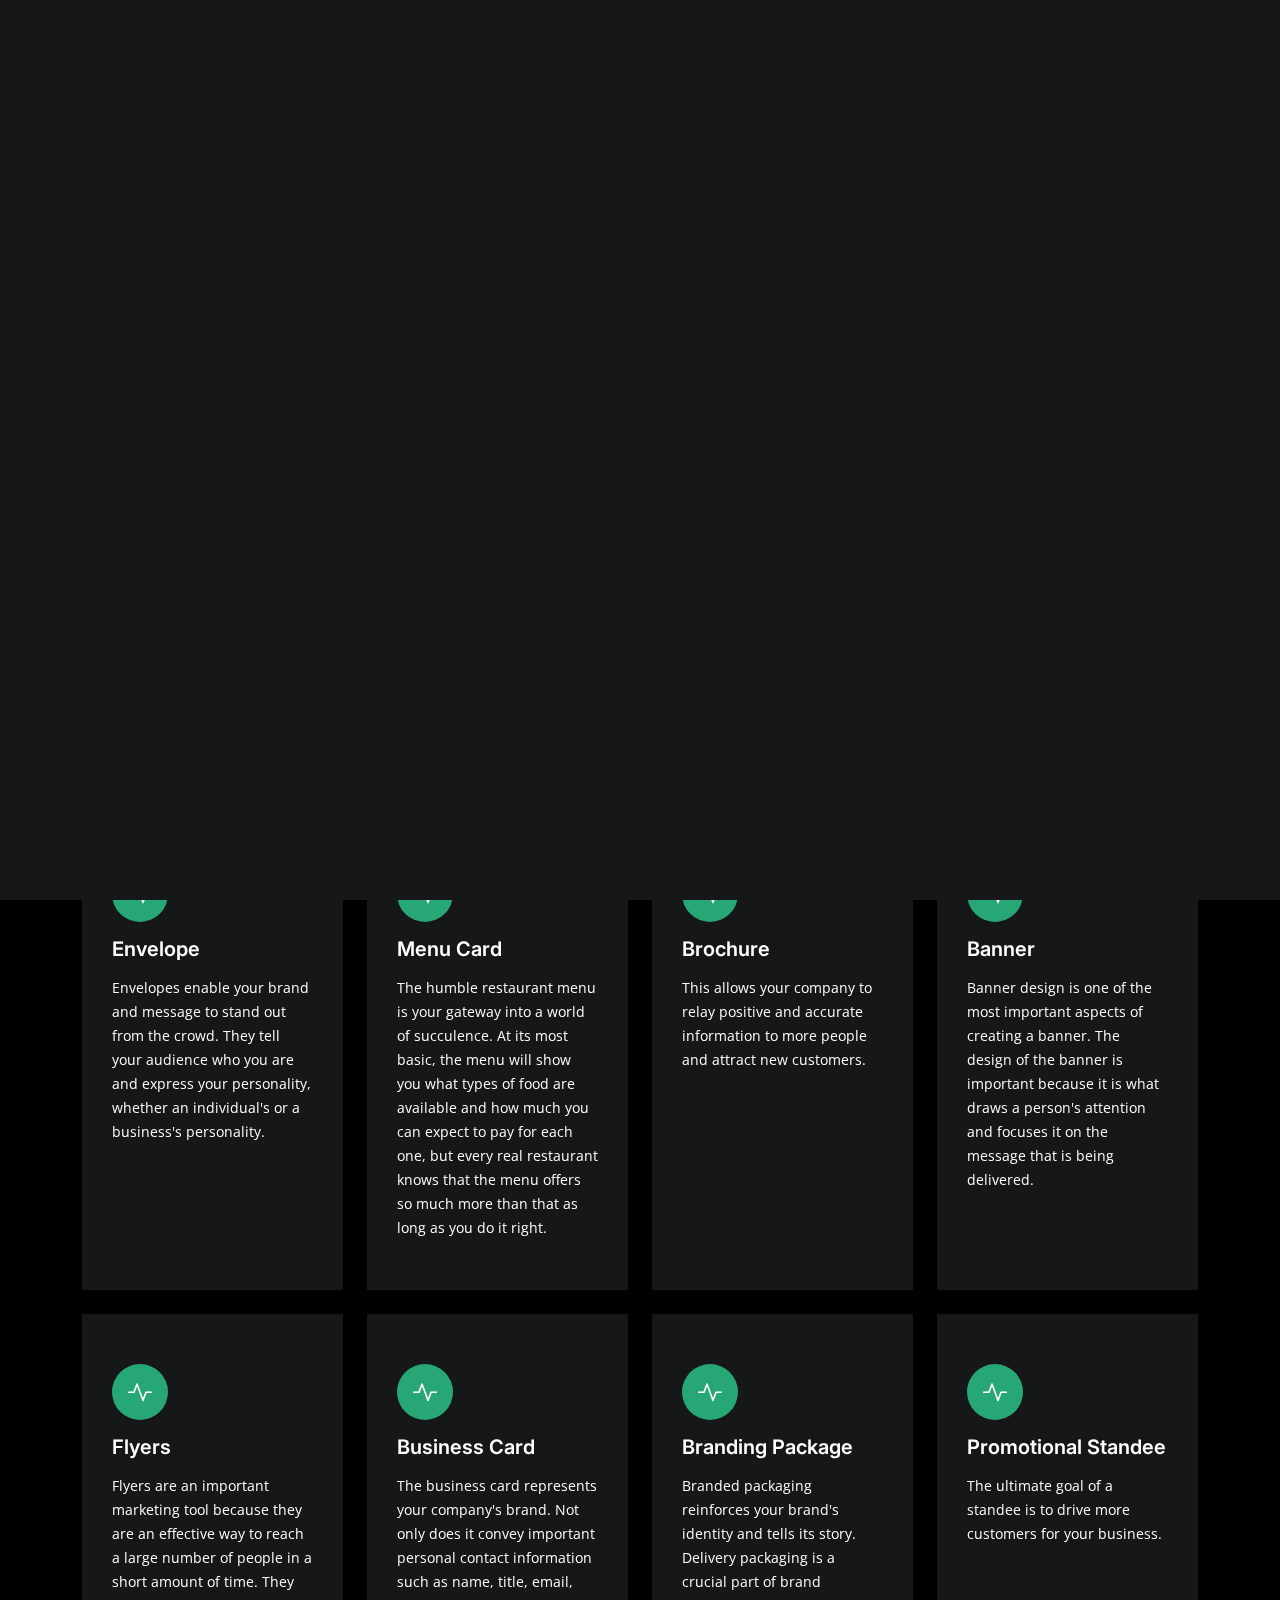
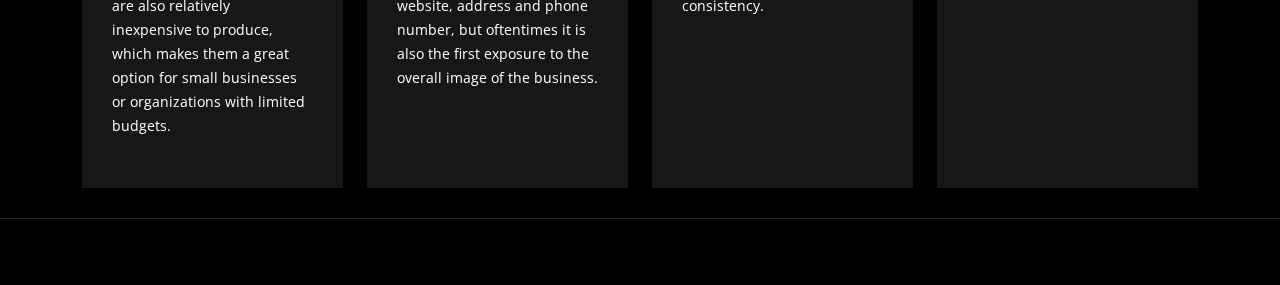
<file: services.html>
<!DOCTYPE html>
<html lang="en">

<head>
  <meta charset="utf-8">
  <meta content="width=device-width, initial-scale=1.0" name="viewport">

  <title>Services</title>
  <meta content="" name="description">
  <meta content="" name="keywords">

  <!-- Favicons -->
  <link href="assets/img/favicon.png" rel="icon">
  <link href="assets/img/apple-touch-icon.png" rel="apple-touch-icon">

  <!-- Google Fonts -->
  <link rel="preconnect" href="https://fonts.googleapis.com">
  <link rel="preconnect" href="https://fonts.gstatic.com" crossorigin>
  <link href="https://fonts.googleapis.com/css2?family=Open+Sans:ital,wght@0,300;0,400;0,500;0,600;0,700;1,300;1,400;1,600;1,700&family=Inter:ital,wght@0,300;0,400;0,500;0,600;0,700;1,300;1,400;1,500;1,600;1,700&family=Cardo:ital,wght@0,400;0,700;1,400&display=swap" rel="stylesheet">

  <!-- Vendor CSS Files -->
  <link href="assets/vendor/bootstrap/css/bootstrap.min.css" rel="stylesheet">
  <link href="assets/vendor/bootstrap-icons/bootstrap-icons.css" rel="stylesheet">
  <link href="assets/vendor/swiper/swiper-bundle.min.css" rel="stylesheet">
  <link href="assets/vendor/glightbox/css/glightbox.min.css" rel="stylesheet">
  <link href="assets/vendor/aos/aos.css" rel="stylesheet">

  <!-- Template Main CSS File -->
  <link href="assets/css/main.css" rel="stylesheet">

  <!-- =======================================================
  * Template Name: PhotoFolio - v1.2.0
  * Template URL: https://bootstrapmade.com/photofolio-bootstrap-photography-website-template/
  * Author: BootstrapMade.com
  * License: https://bootstrapmade.com/license/
  ======================================================== -->
</head>

<body>

  <!-- ======= Header ======= -->
  <header id="header" class="header d-flex align-items-center fixed-top">
    <div class="container-fluid d-flex align-items-center justify-content-between">

      <a href="index.html" class="logo d-flex align-items-center  me-auto me-lg-0">
        <!-- Uncomment the line below if you also wish to use an image logo -->
        <img src="assets/img/logo.png" alt="">
        <!-- <i class="bi bi-camera"></i> -->
        <h1>Srushti Patel</h1>
      </a>

      <nav id="navbar" class="navbar">
        <ul>
          <li><a href="index.html">Home</a></li>
          <li><a href="about.html">About</a></li>
          <li><a href="gallery.html"><span>Gallery</span></a>
            
          </li>
          <li><a href="services.html" class="active">Services</a></li>
          <li><a href="contact.html">Contact</a></li>
        </ul>
      </nav><!-- .navbar -->

      <div class="header-social-links">
        <!-- <a href="#" class="twitter"><i class="bi bi-twitter"></i></a>
        <a href="#" class="facebook"><i class="bi bi-facebook"></i></a>
        <a href="#" class="instagram"><i class="bi bi-instagram"></i></a>
        <a href="#" class="linkedin"><i class="bi bi-linkedin"></i></i></a> -->
      </div>
      <i class="mobile-nav-toggle mobile-nav-show bi bi-list"></i>
      <i class="mobile-nav-toggle mobile-nav-hide d-none bi bi-x"></i>

    </div>
  </header><!-- End Header -->

  <main id="main" data-aos="fade" data-aos-delay="1500">

    <!-- ======= End Page Header ======= -->
    <div class="page-header d-flex align-items-center">
      <div class="container position-relative">
        <div class="row d-flex justify-content-center">
          <div class="col-lg-6 text-center">
            <h2>Services</h2>
<!--             <p>Odio et unde deleniti. Deserunt numquam exercitationem. Officiis quo odio sint voluptas consequatur ut a odio voluptatem. Sit dolorum debitis veritatis natus dolores. Quasi ratione sint. Sit quaerat ipsum dolorem.</p>

            <a class="cta-btn" href="contact.html">Available for hire</a>
 -->
          </div>
        </div>
      </div>
    </div><!-- End Page Header -->

    <!-- ======= Services Section ======= -->
    <section id="services" class="services">
      <div class="container">

        <div class="row gy-4">

          <div class="col-xl-3 col-md-6 d-flex">
            <div class="service-item position-relative">
              <i class="bi bi-activity"></i>
              <h4><a href="" class="stretched-link">Social Media</a></h4>
              <p>Social Media Graphics A Must For Spreading Your Brand Widely</p>
            </div>
          </div><!-- End Service Item -->

          <div class="col-xl-3 col-md-6 d-flex">
            <div class="service-item position-relative">
              <i class="bi bi-activity"></i>
              <h4><a href="" class="stretched-link">Logo Design</a></h4>
              <p>A logo is a symbol or design used to identify a company or organization.
              Logo design identifies your business in its simplest form using a logo mark, typographic solution, or combination of both.</p>
            </div>
          </div><!-- End Service Item -->

          <div class="col-xl-3 col-md-6 d-flex">
            <div class="service-item position-relative">
              <i class="bi bi-activity"></i>
              <h4><a href="" class="stretched-link">Website</a></h4>
              <p>One of the main reasons you should have a website for your business is to increase your organization's credibility. Chances are there are several providers offering a similar service to yours. One way you can stand out is by having a website that looks good and clearly communicates quality information to your consumers.</p>
            </div>
          </div><!-- End Service Item -->

          <div class="col-xl-3 col-md-6 d-flex">
            <div class="service-item position-relative">
              <i class="bi bi-activity"></i>
              <h4><a href="" class="stretched-link">Poster Design</a></h4>
              <p>Posters are designed to be both eye-catching and informative.
              They are a frequent tool of advertisers (particularly of events, musicians, and films), propagandists, protestors, and other groups trying to communicate a message.</p>
            </div>
          </div><!-- End Service Item -->

          <div class="col-xl-3 col-md-6 d-flex">
            <div class="service-item position-relative">
              <i class="bi bi-activity"></i>
              <h4><a href="" class="stretched-link">Envelope</a></h4>
              <p>Envelopes enable your brand and message to stand out from the crowd. They tell your audience who you are and express your personality, whether an individual's or a business's personality.</p>
            </div>
          </div><!-- End Service Item -->

          <div class="col-xl-3 col-md-6 d-flex">
            <div class="service-item position-relative">
              <i class="bi bi-activity"></i>
              <h4><a href="" class="stretched-link">Menu Card</a></h4>
              <p>The humble restaurant menu is your gateway into a world of succulence. At its most basic, the menu will show you what types of food are available and how much you can expect to pay for each one, but every real restaurant knows that the menu offers so much more than that as long as you do it right.</p>
            </div>
          </div><!-- End Service Item -->

          <div class="col-xl-3 col-md-6 d-flex">
            <div class="service-item position-relative">
              <i class="bi bi-activity"></i>
              <h4><a href="" class="stretched-link">Brochure</a></h4>
              <p>This allows your company to relay positive and accurate information to more people and attract new customers.</p>
            </div>
          </div><!-- End Service Item -->

          <div class="col-xl-3 col-md-6 d-flex">
            <div class="service-item position-relative">
              <i class="bi bi-activity"></i>
              <h4><a href="" class="stretched-link">Banner</a></h4>
              <p>Banner design is one of the most important aspects of creating a banner. The design of the banner is important because it is what draws a person's attention and focuses it on the message that is being delivered.</p>
            </div>
          </div><!-- End Service Item -->

          <div class="col-xl-3 col-md-6 d-flex">
            <div class="service-item position-relative">
              <i class="bi bi-activity"></i>
              <h4><a href="" class="stretched-link">Flyers</a></h4>
              <p>Flyers are an important marketing tool because they are an effective way to reach a large number of people in a short amount of time. They are also relatively inexpensive to produce, which makes them a great option for small businesses or organizations with limited budgets.</p>
            </div>
          </div><!-- End Service Item -->

          <div class="col-xl-3 col-md-6 d-flex">
            <div class="service-item position-relative">
              <i class="bi bi-activity"></i>
              <h4><a href="" class="stretched-link">Business Card</a></h4>
              <p>The business card represents your company's brand. Not only does it convey important personal contact information such as name, title, email, website, address and phone number, but oftentimes it is also the first exposure to the overall image of the business.</p>
            </div>
          </div><!-- End Service Item -->

          <div class="col-xl-3 col-md-6 d-flex">
            <div class="service-item position-relative">
              <i class="bi bi-activity"></i>
              <h4><a href="" class="stretched-link">Branding Package</a></h4>
              <p>Branded packaging reinforces your brand's identity and tells its story. Delivery packaging is a crucial part of brand consistency.</p>
            </div>
          </div><!-- End Service Item -->

          <div class="col-xl-3 col-md-6 d-flex">
            <div class="service-item position-relative">
              <i class="bi bi-activity"></i>
              <h4><a href="" class="stretched-link">Promotional Standee</a></h4>
              <p>The ultimate goal of a standee is to drive more customers for your business.</p>
            </div>
          </div><!-- End Service Item -->

        </div>

      </div>
    </section><!-- End Services Section --> 

  </main><!-- End #main -->

  <!-- ======= Footer ======= -->
  <footer id="footer" class="footer">
    <div class="container">
      <div class="copyright">
        
      </div>
      <div class="credits">
        
      </div>
    </div>
  </footer><!-- End Footer -->

  <a href="#" class="scroll-top d-flex align-items-center justify-content-center"><i class="bi bi-arrow-up-short"></i></a>

  <div id="preloader">
    <div class="line"></div>
  </div>

  <!-- Vendor JS Files -->
  <script src="assets/vendor/bootstrap/js/bootstrap.bundle.min.js"></script>
  <script src="assets/vendor/swiper/swiper-bundle.min.js"></script>
  <script src="assets/vendor/glightbox/js/glightbox.min.js"></script>
  <script src="assets/vendor/aos/aos.js"></script>
  <script src="assets/vendor/php-email-form/validate.js"></script>

  <!-- Template Main JS File -->
  <script src="assets/js/main.js"></script>

</body>

</html>
</file>
<file: assets/css/main.css>
/**
* Template Name: PhotoFolio - v1.2.0
* Template URL: https://bootstrapmade.com/photofolio-bootstrap-photography-website-template/
* Author: BootstrapMade.com
* License: https://bootstrapmade.com/license/
*/

/*--------------------------------------------------------------
# Set main reusable colors and fonts using CSS variables
# Learn more about CSS variables at https://developer.mozilla.org/en-US/docs/Web/CSS/Using_CSS_custom_properties
--------------------------------------------------------------*/
/* Fonts */
:root {
  --font-default: "Open Sans", system-ui, -apple-system, "Segoe UI", Roboto, "Helvetica Neue", Arial, "Noto Sans", "Liberation Sans", sans-serif, "Apple Color Emoji", "Segoe UI Emoji", "Segoe UI Symbol", "Noto Color Emoji";
  --font-primary: "Inter", sans-serif;
  --font-secondary: "Cardo", sans-serif;
}

/* Colors */
:root {
  --color-default: #fafafa;
  --color-primary: #27a776;
  --color-secondary: #161718;
}
.text-green{
  color: #27a776
}
.progressBorder{
  border:1px solid #ccc!important;width: 250px;
}
.progresSkill: {color:#000!important;background-color:#27a776!important;}

/* Smooth scroll behavior */
:root {
  scroll-behavior: smooth;
}

/*--------------------------------------------------------------
# General
--------------------------------------------------------------*/
body {
  font-family: var(--font-default);
  color: var(--color-default);
  background-color: #000;
}

a {
  color: var(--color-primary);
  text-decoration: none;
}

a:hover {
  color: #32cf93;
  text-decoration: none;
}

h1,
h2,
h3,
h4,
h5,
h6 {
  font-family: var(--font-primary);
}

/*--------------------------------------------------------------
# Sections & Section Header
--------------------------------------------------------------*/
.section-header {
  padding-bottom: 40px;
}

.section-header h2 {
  font-size: 14px;
  font-weight: 500;
  padding: 0;
  line-height: 1px;
  margin: 0 0 5px 0;
  letter-spacing: 2px;
  text-transform: uppercase;
  color: rgba(255, 255, 255, 0.6);
  font-family: var(--font-primary);
}

.section-header h2::after {
  content: "";
  width: 120px;
  height: 1px;
  display: inline-block;
  background: #5bd9a9;
  margin: 4px 10px;
}

.section-header p {
  margin: 0;
  margin: 0;
  font-size: 36px;
  font-weight: 700;
  font-family: var(--font-secondary);
  color: #fff;
}

/*--------------------------------------------------------------
# Page Header
--------------------------------------------------------------*/
.page-header {
  padding: 120px 0 60px 0;
  min-height: 30vh;
  position: relative;
}

.page-header h2 {
  font-size: 56px;
  font-weight: 500;
  color: #fff;
  font-family: var(--font-secondary);
}

@media (max-width: 768px) {
  .page-header h2 {
    font-size: 36px;
  }
}

.page-header p {
  color: rgba(255, 255, 255, 0.8);
}

.page-header .cta-btn {
  font-family: var(--font-primary);
  font-weight: 400;
  font-size: 14px;
  display: inline-block;
  padding: 12px 40px;
  border-radius: 4px;
  letter-spacing: 1px;
  text-transform: uppercase;
  transition: 0.3s;
  color: #fff;
  background: var(--color-primary);
}

.page-header .cta-btn:hover {
  background: #2cbc85;
}

/*--------------------------------------------------------------
# Scroll top button
--------------------------------------------------------------*/
.scroll-top {
  position: fixed;
  visibility: hidden;
  opacity: 0;
  right: 15px;
  bottom: -15px;
  z-index: 99999;
  background: var(--color-primary);
  width: 44px;
  height: 44px;
  border-radius: 50px;
  transition: all 0.4s;
}

.scroll-top i {
  font-size: 24px;
  color: #fff;
  line-height: 0;
}

.scroll-top:hover {
  background: rgba(39, 167, 118, 0.8);
  color: #fff;
}

.scroll-top.active {
  visibility: visible;
  opacity: 1;
  bottom: 15px;
}

/*--------------------------------------------------------------
# Preloader
--------------------------------------------------------------*/
#preloader {
  display: flex;
  position: fixed;
  inset: 0;
  width: 100%;
  height: 100vh;
  z-index: 99999;
}

#preloader:before,
#preloader:after {
  content: "";
  background-color: var(--color-secondary);
  position: absolute;
  inset: 0;
  width: 50%;
  height: 100%;
  transition: all 0.3s ease 0s;
  z-index: -1;
}

#preloader:after {
  left: auto;
  right: 0;
}

#preloader .line {
  position: relative;
  overflow: hidden;
  margin: auto;
  width: 1px;
  height: 280px;
  transition: all 0.8s ease 0s;
}

#preloader .line:before {
  content: "";
  position: absolute;
  background-color: #fff;
  left: 0;
  top: 50%;
  width: 1px;
  height: 0%;
  transform: translateY(-50%);
  -webkit-animation: lineincrease 1000ms ease-in-out 0s forwards;
  animation: lineincrease 1000ms ease-in-out 0s forwards;
}

#preloader .line:after {
  content: "";
  position: absolute;
  background-color: #999;
  left: 0;
  top: 0;
  width: 1px;
  height: 100%;
  transform: translateY(-100%);
  -webkit-animation: linemove 1200ms linear 0s infinite;
  animation: linemove 1200ms linear 0s infinite;
  -webkit-animation-delay: 2000ms;
  animation-delay: 2000ms;
}

#preloader.loaded .line {
  opacity: 0;
  height: 100% !important;
}

#preloader.loaded .line:after {
  opacity: 0;
}

#preloader.loaded:before,
#preloader.loaded:after {
  -webkit-animation: preloaderfinish 300ms ease-in-out 500ms forwards;
  animation: preloaderfinish 300ms ease-in-out 500ms forwards;
}

@-webkit-keyframes lineincrease {
  0% {
    height: 0%;
  }

  100% {
    height: 100%;
  }
}

@keyframes lineincrease {
  0% {
    height: 0%;
  }

  100% {
    height: 100%;
  }
}

@-webkit-keyframes linemove {
  0% {
    transform: translateY(200%);
  }

  100% {
    transform: translateY(-100%);
  }
}

@keyframes linemove {
  0% {
    transform: translateY(200%);
  }

  100% {
    transform: translateY(-100%);
  }
}

@-webkit-keyframes preloaderfinish {
  0% {
    width: 5 0%;
  }

  100% {
    width: 0%;
  }
}

@keyframes preloaderfinish {
  0% {
    width: 5 0%;
  }

  100% {
    width: 0%;
  }
}

/*--------------------------------------------------------------
# Header
--------------------------------------------------------------*/
.header {
  transition: all 0.5s;
  z-index: 997;
  padding: 30px 0;
  background-color: #000;
}

.header .logo {
  transition: 0.3s;
}

.header .logo img {
  max-height: 40px;
  margin-right: 8px;
}

.header .logo h1 {
  font-size: 32px;
  margin: 0;
  font-weight: 400;
  color: #fff;
  font-family: var(--font-secondary);
}

.header .logo i {
  font-size: 32px;
  margin-right: 8px;
  line-height: 0;
}

@media (max-width: 575px) {
  .header .logo h1 {
    font-size: 26px;
  }

  .header .logo i {
    font-size: 24px;
  }
}

.header .header-social-links {
  padding-right: 15px;
}

.header .header-social-links a {
  color: rgba(255, 255, 255, 0.5);
  padding-left: 15px;
  display: inline-block;
  line-height: 0px;
  transition: 0.3s;
  font-size: 16px;
}

.header .header-social-links a:hover {
  color: #fff;
}

@media (max-width: 575px) {
  .header .header-social-links a {
    padding-left: 5px;
  }
}

/*--------------------------------------------------------------
# Desktop Navigation
--------------------------------------------------------------*/
@media (min-width: 1280px) {
  .navbar {
    padding: 0;
  }

  .navbar ul {
    margin: 0;
    padding: 0;
    display: flex;
    list-style: none;
    align-items: center;
  }

  .navbar li {
    position: relative;
  }

  .navbar a,
  .navbar a:focus {
    display: flex;
    align-items: center;
    justify-content: space-between;
    padding: 10px 0 10px 30px;
    font-family: var(--font-primary);
    text-transform: uppercase;
    letter-spacing: 1px;
    font-size: 13px;
    font-weight: 400;
    color: rgba(255, 255, 255, 0.5);
    white-space: nowrap;
    transition: 0.3s;
  }

  .navbar a i,
  .navbar a:focus i {
    font-size: 12px;
    line-height: 0;
    margin-left: 5px;
  }

  .navbar a:hover,
  .navbar .active,
  .navbar .active:focus,
  .navbar li:hover>a {
    color: #fff;
  }

  .navbar .dropdown ul {
    display: block;
    position: absolute;
    left: 14px;
    top: calc(100% + 30px);
    margin: 0;
    padding: 10px 0;
    z-index: 99;
    opacity: 0;
    visibility: hidden;
    background: var(--color-secondary);
    transition: 0.3s;
    border-radius: 4px;
  }

  .navbar .dropdown ul li {
    min-width: 200px;
  }

  .navbar .dropdown ul a {
    padding: 10px 20px;
    font-size: 15px;
    text-transform: none;
    font-weight: 400;
  }

  .navbar .dropdown ul a i {
    font-size: 12px;
  }

  .navbar .dropdown ul a:hover,
  .navbar .dropdown ul .active:hover,
  .navbar .dropdown ul li:hover>a {
    color: #fff;
  }

  .navbar .dropdown:hover>ul {
    opacity: 1;
    top: 100%;
    visibility: visible;
  }

  .navbar .dropdown .dropdown ul {
    top: 0;
    left: calc(100% - 30px);
    visibility: hidden;
  }

  .navbar .dropdown .dropdown:hover>ul {
    opacity: 1;
    top: 0;
    left: 100%;
    visibility: visible;
  }
}

@media (min-width: 1280px) and (max-width: 1366px) {
  .navbar .dropdown .dropdown ul {
    left: -90%;
  }

  .navbar .dropdown .dropdown:hover>ul {
    left: -100%;
  }
}

@media (min-width: 1280px) {

  .mobile-nav-show,
  .mobile-nav-hide {
    display: none;
  }
}

/*--------------------------------------------------------------
# Mobile Navigation
--------------------------------------------------------------*/
@media (max-width: 1279px) {
  .navbar {
    position: fixed;
    top: 0;
    right: -100%;
    width: 100%;
    max-width: 400px;
    bottom: 0;
    transition: 0.3s;
    z-index: 9997;
  }

  .navbar ul {
    position: absolute;
    inset: 0;
    padding: 50px 0 10px 0;
    margin: 0;
    background: rgba(0, 0, 0, 0.9);
    overflow-y: auto;
    transition: 0.3s;
    z-index: 9998;
  }

  .navbar a,
  .navbar a:focus {
    display: flex;
    align-items: center;
    justify-content: space-between;
    padding: 10px 20px;
    font-family: var(--font-primary);
    font-size: 13px;
    text-transform: uppercase;
    font-weight: 400;
    color: rgba(255, 255, 255, 0.5);
    letter-spacing: 1px;
    white-space: nowrap;
    transition: 0.3s;
  }

  .navbar a i,
  .navbar a:focus i {
    font-size: 12px;
    line-height: 0;
    margin-left: 5px;
  }

  .navbar a:hover,
  .navbar .active,
  .navbar .active:focus,
  .navbar li:hover>a {
    color: #fff;
  }

  .navbar .dropdown ul,
  .navbar .dropdown .dropdown ul {
    position: static;
    display: none;
    padding: 10px 0;
    margin: 10px 20px;
    transition: all 0.5s ease-in-out;
    border: 1px solid black;
  }

  .navbar .dropdown>.dropdown-active,
  .navbar .dropdown .dropdown>.dropdown-active {
    display: block;
  }

  .mobile-nav-show {
    color: #fff;
    font-size: 28px;
    cursor: pointer;
    line-height: 0;
    transition: 0.5s;
    z-index: 9999;
    margin: 0 10px 0 10px;
  }

  .mobile-nav-hide {
    color: #fff;
    font-size: 32px;
    cursor: pointer;
    line-height: 0;
    transition: 0.5s;
    position: fixed;
    right: 20px;
    top: 20px;
    z-index: 9999;
  }

  .mobile-nav-active {
    overflow: hidden;
  }

  .mobile-nav-active .navbar {
    right: 0;
  }

  .mobile-nav-active .navbar:before {
    content: "";
    position: fixed;
    inset: 0;
    background: rgba(22, 23, 24, 0.8);
    z-index: 9996;
  }
}

/*--------------------------------------------------------------
# About Section
--------------------------------------------------------------*/
.about .content h2 {
  font-weight: 700;
  font-size: 24px;
  color: var(--color-primary);
}

.about .content ul {
  list-style: none;
  padding: 0;
}

.about .content ul li {
  margin-bottom: 20px;
  display: flex;
  align-items: center;
}

.about .content ul strong {
  margin-right: 10px;
}

.about .content ul i {
  font-size: 16px;
  margin-right: 5px;
  color: var(--color-primary);
  line-height: 0;
}

/*--------------------------------------------------------------
# Testimonials Section
--------------------------------------------------------------*/
.testimonials {
  margin-top: 80px;
}

.testimonials .testimonial-item {
  box-sizing: content-box;
  padding: 30px;
  margin: 40px 30px;
  background: var(--color-secondary);
  min-height: 320px;
  display: flex;
  flex-direction: column;
  text-align: center;
  transition: 0.3s;
}

.testimonials .testimonial-item .stars {
  margin-bottom: 15px;
}

.testimonials .testimonial-item .stars i {
  color: #ffc107;
  margin: 0 1px;
}

.testimonials .testimonial-item .testimonial-img {
  width: 90px;
  border-radius: 50%;
  border: 5px solid #474a4d;
  margin: 0 auto;
}

.testimonials .testimonial-item h3 {
  font-size: 18px;
  font-weight: bold;
  margin: 10px 0 5px 0;
  color: #fff;
}

.testimonials .testimonial-item h4 {
  font-size: 14px;
  color: rgba(255, 255, 255, 0.5);
  margin: 0;
}

.testimonials .testimonial-item p {
  font-style: italic;
  margin: 0 auto 15px auto;
}

.testimonials .swiper-pagination {
  margin-top: 20px;
  position: relative;
}

.testimonials .swiper-pagination .swiper-pagination-bullet {
  width: 12px;
  height: 12px;
  background-color: rgba(255, 255, 255, 0.2);
  opacity: 1;
}

.testimonials .swiper-pagination .swiper-pagination-bullet-active {
  background-color: rgba(255, 255, 255, 0.5);
}

.testimonials .swiper-slide {
  opacity: 0.3;
}

@media (max-width: 1199px) {
  .testimonials .swiper-slide-active {
    opacity: 1;
  }

  .testimonials .swiper-pagination {
    margin-top: 0;
  }

  .testimonials .testimonial-item {
    margin: 40px 20px;
  }
}

@media (min-width: 1200px) {
  .testimonials .swiper-slide-next {
    opacity: 1;
    transform: scale(1.12);
  }
}

/*--------------------------------------------------------------
# Pricing Section
--------------------------------------------------------------*/
.gallery {
  margin-top: 40px;
}

.gallery .gallery-item {
  position: relative;
  overflow: hidden;
  border-radius: 10px;
}

.gallery .gallery-item img {
  transition: 0.3s;
}

.gallery .gallery-links {
  position: absolute;
  inset: 0;
  opacity: 0;
  transition: all ease-in-out 0.3s;
  background: rgba(0, 0, 0, 0.6);
  z-index: 3;
}

.gallery .gallery-links .preview-link,
.gallery .gallery-links .details-link {
  font-size: 20px;
  color: rgba(255, 255, 255, 0.5);
  transition: 0.3s;
  line-height: 1.2;
  margin: 30px 8px 0 8px;
}

.gallery .gallery-links .preview-link:hover,
.gallery .gallery-links .details-link:hover {
  color: #fff;
}

.gallery .gallery-links .details-link {
  font-size: 30px;
  line-height: 0;
}

.gallery .gallery-item:hover .gallery-links {
  opacity: 1;
}

.gallery .gallery-item:hover .preview-link,
.gallery .gallery-item:hover .details-link {
  margin-top: 0;
}

.gallery .gallery-item:hover img {
  transform: scale(1.1);
}

.glightbox-clean .gslide-description {
  background: #222425;
}

.glightbox-clean .gslide-title {
  color: rgba(255, 255, 255, 0.8);
  margin: 0;
}

/*--------------------------------------------------------------
# Gallery Single Section
--------------------------------------------------------------*/
.gallery-single .portfolio-details-slider img {
  width: 100%;
}

.gallery-single .portfolio-details-slider .swiper-pagination .swiper-pagination-bullet {
  width: 12px;
  height: 12px;
  background-color: rgba(255, 255, 255, 0.7);
  opacity: 1;
}

.gallery-single .portfolio-details-slider .swiper-pagination .swiper-pagination-bullet-active {
  background-color: var(--color-primary);
}

.gallery-single .swiper-button-prev,
.gallery-single .swiper-button-next {
  width: 48px;
  height: 48px;
}

.gallery-single .swiper-button-prev:after,
.gallery-single .swiper-button-next:after {
  color: rgba(255, 255, 255, 0.8);
  background-color: rgba(0, 0, 0, 0.2);
  font-size: 24px;
  border-radius: 50%;
  width: 48px;
  height: 48px;
  display: flex;
  align-items: center;
  justify-content: center;
  transition: 0.3s;
}

.gallery-single .swiper-button-prev:hover:after,
.gallery-single .swiper-button-next:hover:after {
  background-color: rgba(0, 0, 0, 0.6);
}

@media (max-width: 575px) {

  .gallery-single .swiper-button-prev,
  .gallery-single .swiper-button-next {
    display: none;
  }
}

.gallery-single .portfolio-info h3 {
  font-size: 22px;
  font-weight: 700;
  margin-bottom: 20px;
  padding-bottom: 20px;
  position: relative;
  font-family: var(--font-secondary);
}

.gallery-single .portfolio-info h3:after {
  content: "";
  position: absolute;
  display: block;
  width: 50px;
  height: 3px;
  background: var(--color-primary);
  left: 0;
  bottom: 0;
}

.gallery-single .portfolio-info ul {
  list-style: none;
  padding: 0;
  font-size: 15px;
}

.gallery-single .portfolio-info ul li {
  display: flex;
  flex-direction: column;
  padding-bottom: 15px;
}

.gallery-single .portfolio-info ul strong {
  text-transform: uppercase;
  font-weight: 400;
  color: #6b7075;
  font-size: 14px;
}

.gallery-single .portfolio-info .btn-visit {
  padding: 8px 40px;
  background: var(--color-primary);
  color: #fff;
  border-radius: 50px;
  transition: 0.3s;
}

.gallery-single .portfolio-info .btn-visit:hover {
  background: #2cbc85;
}

.gallery-single .portfolio-description h2 {
  font-size: 26px;
  font-weight: 700;
  margin-bottom: 20px;
  color: #fff;
  font-family: var(--font-secondary);
}

.gallery-single .portfolio-description p {
  padding: 0;
}

.gallery-single .portfolio-description .testimonial-item {
  padding: 30px 30px 0 30px;
  position: relative;
  background: var(--color-secondary);
  height: 100%;
  margin-bottom: 50px;
}

.gallery-single .portfolio-description .testimonial-item .testimonial-img {
  width: 90px;
  border-radius: 50px;
  border: 6px solid #2e3133;
  float: left;
  margin: 0 10px 0 0;
}

.gallery-single .portfolio-description .testimonial-item h3 {
  font-size: 18px;
  font-weight: bold;
  margin: 15px 0 5px 0;
  padding-top: 20px;
}

.gallery-single .portfolio-description .testimonial-item h4 {
  font-size: 14px;
  color: rgba(255, 255, 255, 0.6);
  margin: 0;
}

.gallery-single .portfolio-description .testimonial-item .quote-icon-left,
.gallery-single .portfolio-description .testimonial-item .quote-icon-right {
  color: #5bd9a9;
  font-size: 26px;
  line-height: 0;
}

.gallery-single .portfolio-description .testimonial-item .quote-icon-left {
  display: inline-block;
  left: -5px;
  position: relative;
}

.gallery-single .portfolio-description .testimonial-item .quote-icon-right {
  display: inline-block;
  right: -5px;
  position: relative;
  top: 10px;
  transform: scale(-1, -1);
}

.gallery-single .portfolio-description .testimonial-item p {
  font-style: italic;
  margin: 0 0 15px 0 0 0;
  padding: 0;
}

/*--------------------------------------------------------------
# Services Section
--------------------------------------------------------------*/
.services .service-item {
  padding: 50px 30px;
  transition: all ease-in-out 0.4s;
  background: var(--color-secondary);
  height: 100%;
  overflow: hidden;
  z-index: 1;
}

.services .service-item:before {
  content: "";
  position: absolute;
  background: #1d1f20;
  top: -200px;
  transition: all 0.3s;
  z-index: -1;
}

.services .service-item i {
  background: var(--color-primary);
  color: #fff;
  font-size: 24px;
  transition: 0.3s;
  display: flex;
  align-items: center;
  justify-content: center;
  width: 56px;
  height: 56px;
  border-radius: 50%;
}

.services .service-item h4 {
  font-weight: 600;
  margin: 15px 0 0 0;
  transition: 0.3s;
  font-size: 20px;
}

.services .service-item h4 a {
  color: #fff;
}

.services .service-item p {
  line-height: 24px;
  font-size: 14px;
  margin: 15px 0 0 0;
}

.services .service-item:hover:before {
  background: var(--color-primary);
  right: 0;
  top: 0;
  width: 100%;
  height: 100%;
  border-radius: 0px;
}

.services .service-item:hover h4 a,
.services .service-item:hover p {
  color: #fff;
}

.services .service-item:hover i {
  background: #fff;
  color: var(--color-primary);
}

/*--------------------------------------------------------------
# Pricing Section
--------------------------------------------------------------*/
.pricing {
  margin-top: 80px;
}

.pricing .pricing-item {
  border-bottom: 1px dashed #474a4d;
  width: 100%;
  height: 100%;
  padding: 0 0 15px 0;
}

.pricing .pricing-item h3 {
  margin: 0;
  font-size: 18px;
  font-weight: 500;
  color: rgba(255, 255, 255, 0.6);
}

.pricing .pricing-item h4 {
  margin: 0;
  font-size: 16px;
}

/*--------------------------------------------------------------
# Contact Section
--------------------------------------------------------------*/
.contact .info-item+.info-item {
  margin-top: 40px;
}

.contact .info-item i {
  font-size: 20px;
  color: var(--color-primary);
  float: left;
  width: 44px;
  height: 44px;
  background: #222425;
  display: flex;
  justify-content: center;
  align-items: center;
  border-radius: 50px;
  transition: all 0.3s ease-in-out;
  margin-right: 15px;
}

.contact .info-item h4 {
  padding: 0;
  font-size: 20px;
  font-weight: 600;
  margin-bottom: 5px;
  color: rgba(255, 255, 255, 0.5);
}

.contact .info-item p {
  padding: 0;
  margin-bottom: 0;
  font-size: 14px;
  color: #fff;
}

.contact .info-item:hover i {
  background: var(--color-primary);
  color: #fff;
}

.contact .php-email-form {
  width: 100%;
}

.contact .php-email-form .form-group {
  padding-bottom: 8px;
}

.contact .php-email-form .error-message {
  display: none;
  color: #fff;
  background: #df1529;
  text-align: left;
  padding: 15px;
  font-weight: 600;
}

.contact .php-email-form .error-message br+br {
  margin-top: 25px;
}

.contact .php-email-form .sent-message {
  display: none;
  color: #fff;
  background: var(--color-primary);
  text-align: center;
  padding: 15px;
  font-weight: 600;
}

.contact .php-email-form .loading {
  display: none;
  background: var(--color-secondary);
  text-align: center;
  padding: 15px;
  color: rgba(255, 255, 255, 0.6);
}

.contact .php-email-form .loading:before {
  content: "";
  display: inline-block;
  border-radius: 50%;
  width: 24px;
  height: 24px;
  margin: 0 10px -6px 0;
  border: 3px solid var(--color-primary);
  border-top-color: var(--color-secondary);
  -webkit-animation: animate-loading 1s linear infinite;
  animation: animate-loading 1s linear infinite;
}

.contact .php-email-form input,
.contact .php-email-form textarea {
  border-radius: 4px;
  box-shadow: none;
  font-size: 14px;
  background-color: var(--color-secondary);
  border: 1px solid #2e3133;
  color: #fff;
}

.contact .php-email-form input {
  height: 44px;
}

.contact .php-email-form textarea {
  padding: 10px 12px;
}

.contact .php-email-form button[type=submit] {
  background: var(--color-primary);
  border: 0;
  padding: 10px 35px;
  color: #fff;
  transition: 0.4s;
  border-radius: 4px;
}

.contact .php-email-form button[type=submit]:hover {
  background: rgba(39, 167, 118, 0.8);
}

@-webkit-keyframes animate-loading {
  0% {
    transform: rotate(0deg);
  }

  100% {
    transform: rotate(360deg);
  }
}

@keyframes animate-loading {
  0% {
    transform: rotate(0deg);
  }

  100% {
    transform: rotate(360deg);
  }
}

/*--------------------------------------------------------------
# Hero Section
--------------------------------------------------------------*/
.hero {
  width: 100%;
  min-height: 30vh;
  background: #000;
  background-size: cover;
  position: relative;
  padding: 140px 0 60px 0;
}

.hero h2 {
  margin: 0 0 10px 0;
  font-size: 38px;
  font-weight: 700;
  color: #fff;
  font-family: var(--font-secondary);
}

.hero h2 span {
  position: relative;
  z-index: 1;
  padding: 0 5px;
  display: inline-block;
}

.hero h2 span:before {
  content: "";
  position: absolute;
  height: 50%;
  bottom: 0;
  left: 0;
  right: 0;
  background: var(--color-primary);
  z-index: -1;
}

.hero p {
  color: rgba(255, 255, 255, 0.6);
  margin-bottom: 30px;
  font-size: 18px;
}

.hero .btn-get-started {
  font-family: var(--font-primary);
  font-weight: 400;
  font-size: 14px;
  display: inline-block;
  padding: 12px 40px;
  border-radius: 4px;
  letter-spacing: 1px;
  text-transform: uppercase;
  transition: 0.3s;
  color: #fff;
  background: var(--color-primary);
}

.hero .btn-get-started:hover {
  background: #2cbc85;
}

@media (max-width: 768px) {
  .hero h2 {
    font-size: 32px;
  }
}

/*--------------------------------------------------------------
# Footer
--------------------------------------------------------------*/
.footer {
  margin-top: 30px;
  padding: 30px 0;
  font-size: 14px;
  border-top: 1px solid rgba(255, 255, 255, 0.15);
}

.footer .copyright {
  text-align: center;
  color: rgba(255, 255, 255, 0.8);
}

.footer .credits {
  padding-top: 6px;
  text-align: center;
  font-size: 13px;
  color: rgba(255, 255, 255, 0.8);
}

.footer .credits a {
  color: var(--color-primary);
}
</file>
